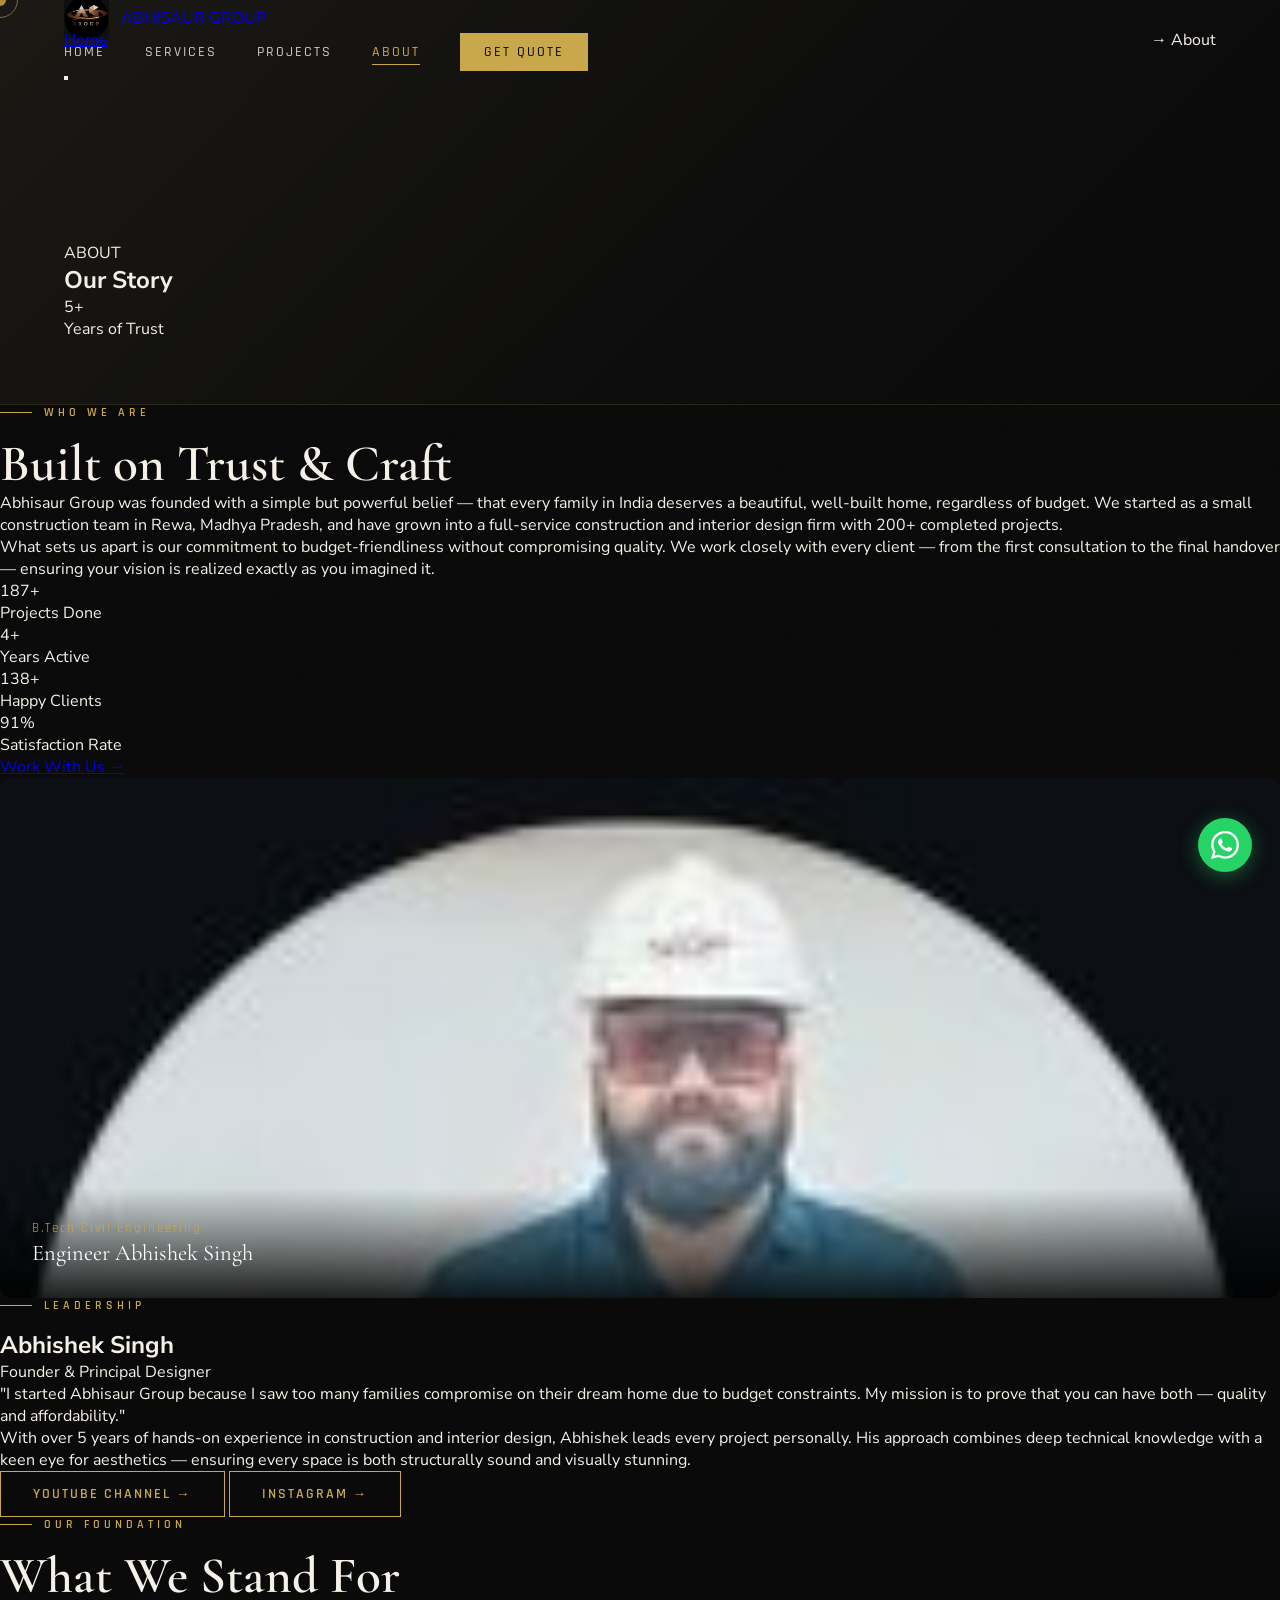
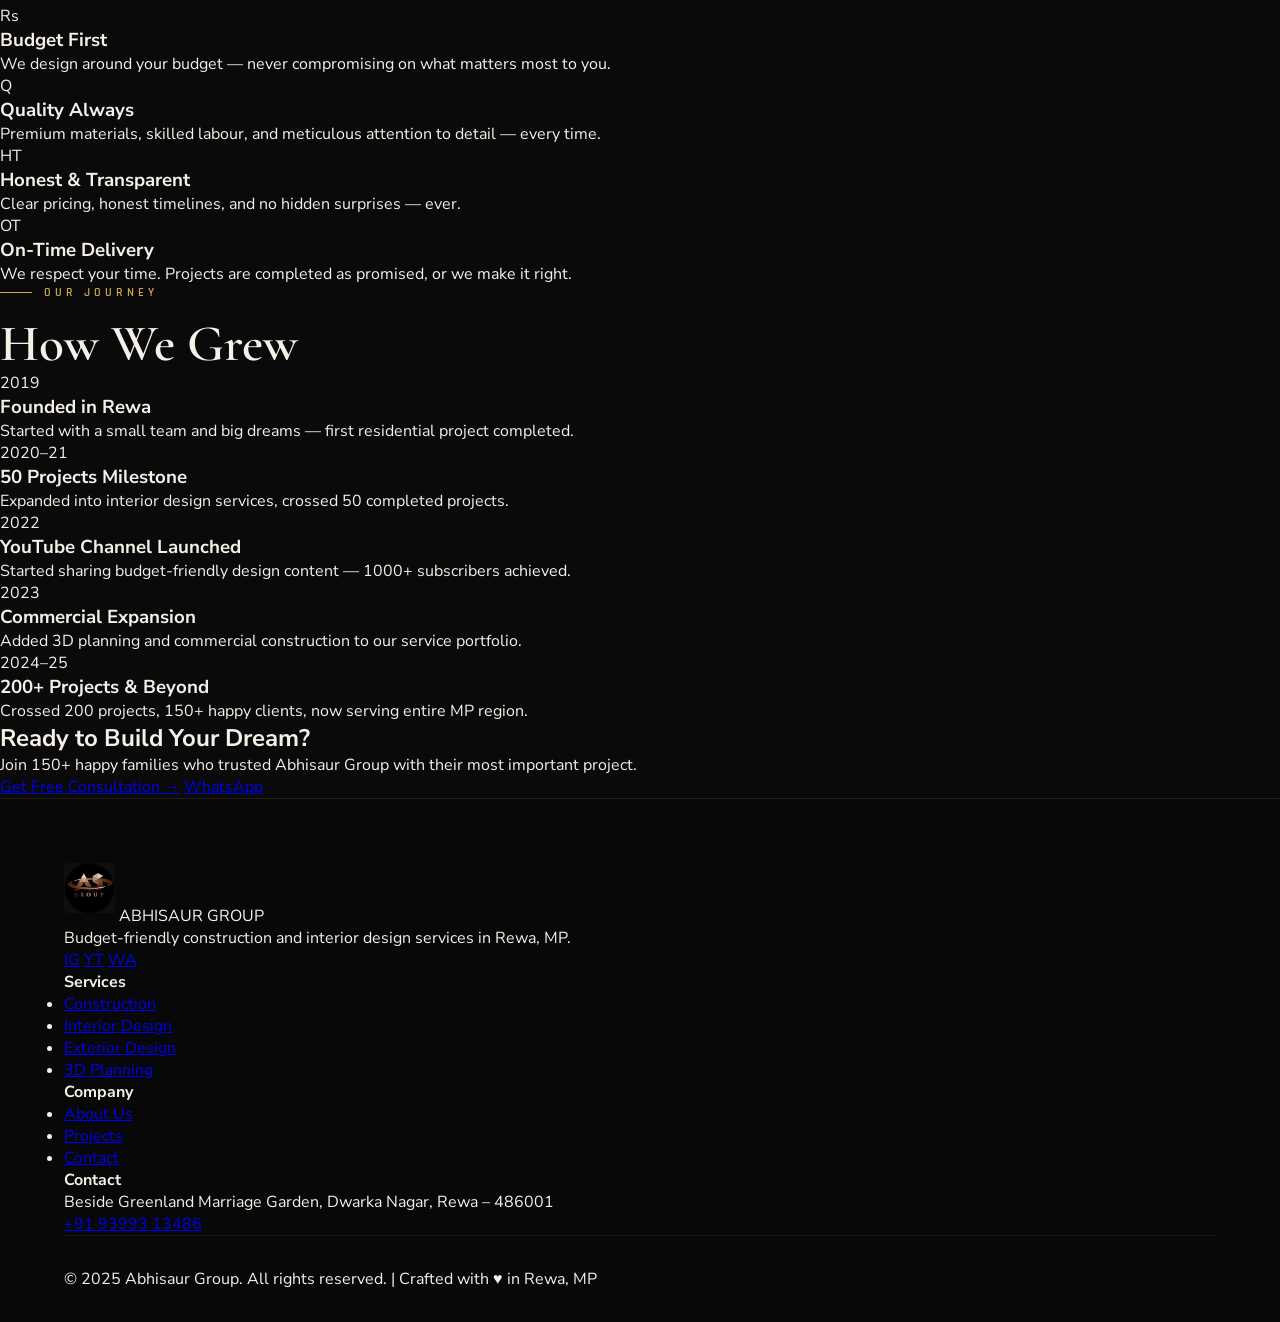
<file: templates/about.html>
<!DOCTYPE html>
<html lang="en">
<head>
    <meta charset="UTF-8">
    <meta name="viewport" content="width=device-width, initial-scale=1.0">
    <title>About Us — Abhisaur Group</title>
    <link rel="preconnect" href="https://fonts.googleapis.com">
    <link href="https://fonts.googleapis.com/css2?family=Cormorant+Garamond:ital,wght@0,300;0,400;0,600;0,700;1,300;1,400&family=Rajdhani:wght@300;400;500;600;700&family=Nunito+Sans:wght@300;400;600&display=swap" rel="stylesheet">
    <link rel="stylesheet" href="/static/css/main.css">
    <style>
        .logo-box { display: none; }
        .logo-img-wrap {
            display: flex !important;
            align-items: center;
        }
        .logo-img-wrap img {
            height: 44px; width: auto;
            border-radius: 4px;
        }
        .founder-visual {
            position: relative;
            overflow: hidden;
            border-radius: 12px;
        }
        .founder-visual img {
            width: 100%;
            height: 100%;
            object-fit: cover;
            object-position: center top;
            display: block;
        }
        .footer-logo img {
            height: 50px; width: auto; border-radius: 4px; margin-bottom: 0.5rem;
        }
    </style>
</head>
<body>
    <nav class="navbar" id="navbar">
        <div class="nav-container">
            <a href="/" class="nav-logo">
                <div class="logo-img-wrap">
                    <img src="[data-uri]" alt="Abhisaur Group Logo">
                </div>
                <span class="logo-text">ABHISAUR <span class="logo-accent">GROUP</span></span>
            </a>
            <ul class="nav-links">
                <li><a href="/" class="nav-link">Home</a></li>
                <li><a href="/services" class="nav-link">Services</a></li>
                <li><a href="/projects" class="nav-link">Projects</a></li>
                <li><a href="/about" class="nav-link active">About</a></li>
                <li><a href="/contact" class="nav-link nav-cta">Get Quote</a></li>
            </ul>
            <button class="menu-toggle" id="menuToggle"><span></span><span></span><span></span></button>
        </div>
    </nav>
    <div class="mobile-menu" id="mobileMenu">
        <a href="/">Home</a><a href="/services">Services</a>
        <a href="/projects">Projects</a><a href="/about">About</a>
        <a href="/contact">Get Quote</a>
    </div>

    <section class="page-hero">
        <div class="container">
            <p class="page-tag">ABOUT</p>
            <nav class="breadcrumb"><a href="/">Home</a> &rarr; About</nav>
            <h1 class="page-title">Our Story</h1>
            <div class="page-hero-badge">
                <span>5+</span>
                <p>Years of Trust</p>
            </div>
        </div>
    </section>

    <section class="about-story-section">
        <div class="container">
            <div class="about-story-grid">
                <div class="about-story-text reveal">
                    <p class="section-tag">Who We Are</p>
                    <h2 class="section-title">Built on Trust &amp; Craft</h2>
                    <p>Abhisaur Group was founded with a simple but powerful belief — that every family in India deserves a beautiful, well-built home, regardless of budget. We started as a small construction team in Rewa, Madhya Pradesh, and have grown into a full-service construction and interior design firm with 200+ completed projects.</p>
                    <p>What sets us apart is our commitment to budget-friendliness without compromising quality. We work closely with every client — from the first consultation to the final handover — ensuring your vision is realized exactly as you imagined it.</p>
                    <div class="about-stats">
                        <div><span class="counter" data-target="200">0</span><span>+</span><p>Projects Done</p></div>
                        <div><span class="counter" data-target="5">0</span><span>+</span><p>Years Active</p></div>
                        <div><span class="counter" data-target="150">0</span><span>+</span><p>Happy Clients</p></div>
                        <div><span class="counter" data-target="100">0</span><span>%</span><p>Satisfaction Rate</p></div>
                    </div>
                    <a href="/contact" class="btn btn-primary">Work With Us &rarr;</a>
                </div>
            </div>
        </div>
    </section>

    <!-- FOUNDER SECTION -->
    <section class="founder-section">
        <div class="container">
            <div class="founder-grid">
                <div class="founder-visual reveal" style="height: 520px;">
                    <img src="[data-uri]" alt="Abhishek Singh — Founder, Abhisaur Group">
                    <div style="position:absolute; bottom:0; left:0; right:0; padding:2rem;
                        background: linear-gradient(to top, rgba(0,0,0,0.85) 0%, transparent 100%);
                        border-radius: 0 0 12px 12px;">
                        <p style="color: var(--gold); font-family: Rajdhani, sans-serif; letter-spacing:2px; font-size:0.8rem;">B.Tech Civil Engineering</p>
                        <p style="color: white; font-family: Cormorant Garamond, serif; font-size: 1.4rem; margin-top: 0.2rem;">Engineer Abhishek Singh</p>
                    </div>
                </div>
                <div class="founder-content reveal">
                    <p class="section-tag">Leadership</p>
                    <h2>Abhishek Singh</h2>
                    <p class="founder-role">Founder &amp; Principal Designer</p>
                    <blockquote class="founder-quote">"I started Abhisaur Group because I saw too many families compromise on their dream home due to budget constraints. My mission is to prove that you can have both — quality and affordability."</blockquote>
                    <p>With over 5 years of hands-on experience in construction and interior design, Abhishek leads every project personally. His approach combines deep technical knowledge with a keen eye for aesthetics — ensuring every space is both structurally sound and visually stunning.</p>
                    <div class="founder-links">
                        <a href="https://www.youtube.com/@AbhisaurGroup" target="_blank" class="btn btn-outline">YouTube Channel &rarr;</a>
                        <a href="https://www.instagram.com/abhisaurgroup/" target="_blank" class="btn btn-outline">Instagram &rarr;</a>
                    </div>
                </div>
            </div>
        </div>
    </section>

    <!-- VALUES -->
    <section class="values-section">
        <div class="container">
            <div class="section-header reveal">
                <p class="section-tag">Our Foundation</p>
                <h2 class="section-title">What We Stand For</h2>
            </div>
            <div class="values-grid">
                <div class="value-card reveal">
                    <div class="value-icon">Rs</div>
                    <h3>Budget First</h3>
                    <p>We design around your budget — never compromising on what matters most to you.</p>
                </div>
                <div class="value-card reveal">
                    <div class="value-icon">Q</div>
                    <h3>Quality Always</h3>
                    <p>Premium materials, skilled labour, and meticulous attention to detail — every time.</p>
                </div>
                <div class="value-card reveal">
                    <div class="value-icon">HT</div>
                    <h3>Honest &amp; Transparent</h3>
                    <p>Clear pricing, honest timelines, and no hidden surprises — ever.</p>
                </div>
                <div class="value-card reveal">
                    <div class="value-icon">OT</div>
                    <h3>On-Time Delivery</h3>
                    <p>We respect your time. Projects are completed as promised, or we make it right.</p>
                </div>
            </div>
        </div>
    </section>

    <!-- TIMELINE -->
    <section class="timeline-section">
        <div class="container">
            <div class="section-header reveal">
                <p class="section-tag">Our Journey</p>
                <h2 class="section-title">How We Grew</h2>
            </div>
            <div class="timeline">
                <div class="timeline-item reveal"><div class="timeline-year">2019</div><div class="timeline-content"><h3>Founded in Rewa</h3><p>Started with a small team and big dreams — first residential project completed.</p></div></div>
                <div class="timeline-item reveal"><div class="timeline-year">2020–21</div><div class="timeline-content"><h3>50 Projects Milestone</h3><p>Expanded into interior design services, crossed 50 completed projects.</p></div></div>
                <div class="timeline-item reveal"><div class="timeline-year">2022</div><div class="timeline-content"><h3>YouTube Channel Launched</h3><p>Started sharing budget-friendly design content — 1000+ subscribers achieved.</p></div></div>
                <div class="timeline-item reveal"><div class="timeline-year">2023</div><div class="timeline-content"><h3>Commercial Expansion</h3><p>Added 3D planning and commercial construction to our service portfolio.</p></div></div>
                <div class="timeline-item reveal"><div class="timeline-year">2024–25</div><div class="timeline-content"><h3>200+ Projects &amp; Beyond</h3><p>Crossed 200 projects, 150+ happy clients, now serving entire MP region.</p></div></div>
            </div>
        </div>
    </section>

    <!-- CTA -->
    <section class="cta-section">
        <div class="container">
            <div class="cta-content reveal">
                <h2>Ready to Build Your Dream?</h2>
                <p>Join 150+ happy families who trusted Abhisaur Group with their most important project.</p>
                <div class="cta-buttons">
                    <a href="/contact" class="btn btn-primary">Get Free Consultation &rarr;</a>
                    <a href="https://wa.me/919399313486" class="btn btn-whatsapp" target="_blank">WhatsApp</a>
                </div>
            </div>
        </div>
    </section>

    <footer class="footer">
        <div class="footer-container">
            <div class="footer-brand">
                <div class="footer-logo">
                    <img src="[data-uri]" alt="Abhisaur Group">
                    <span>ABHISAUR GROUP</span>
                </div>
                <p>Budget-friendly construction and interior design services in Rewa, MP.</p>
                <div class="footer-socials">
                    <a href="https://www.instagram.com/abhisaurgroup/" target="_blank">IG</a>
                    <a href="https://www.youtube.com/@AbhisaurGroup" target="_blank">YT</a>
                    <a href="https://wa.me/919399313486" target="_blank">WA</a>
                </div>
            </div>
            <div class="footer-col"><h4>Services</h4><ul>
                <li><a href="/services#construction">Construction</a></li>
                <li><a href="/services#interior">Interior Design</a></li>
                <li><a href="/services#exterior">Exterior Design</a></li>
                <li><a href="/services#planning">3D Planning</a></li>
            </ul></div>
            <div class="footer-col"><h4>Company</h4><ul>
                <li><a href="/about">About Us</a></li>
                <li><a href="/projects">Projects</a></li>
                <li><a href="/contact">Contact</a></li>
            </ul></div>
            <div class="footer-col"><h4>Contact</h4>
                <p>Beside Greenland Marriage Garden, Dwarka Nagar, Rewa &ndash; 486001</p>
                <a href="tel:+919399313486">+91 93993 13486</a>
            </div>
        </div>
        <div class="footer-bottom"><p>&copy; 2025 Abhisaur Group. All rights reserved. | Crafted with &hearts; in Rewa, MP</p></div>
    </footer>

    <a href="https://wa.me/919399313486" class="whatsapp-float" target="_blank">
        <svg viewBox="0 0 24 24" fill="currentColor" width="28" height="28"><path d="M17.472 14.382c-.297-.149-1.758-.867-2.03-.967-.273-.099-.471-.148-.67.15-.197.297-.767.966-.94 1.164-.173.199-.347.223-.644.075-.297-.15-1.255-.463-2.39-1.475-.883-.788-1.48-1.761-1.653-2.059-.173-.297-.018-.458.13-.606.134-.133.298-.347.446-.52.149-.174.198-.298.298-.497.099-.198.05-.371-.025-.52-.075-.149-.669-1.612-.916-2.207-.242-.579-.487-.5-.669-.51-.173-.008-.371-.01-.57-.01-.198 0-.52.074-.792.372-.272.297-1.04 1.016-1.04 2.479 0 1.462 1.065 2.875 1.213 3.074.149.198 2.096 3.2 5.077 4.487.709.306 1.262.489 1.694.625.712.227 1.36.195 1.871.118.571-.085 1.758-.719 2.006-1.413.248-.694.248-1.289.173-1.413-.074-.124-.272-.198-.57-.347m-5.421 7.403h-.004a9.87 9.87 0 01-5.031-1.378l-.361-.214-3.741.982.998-3.648-.235-.374a9.86 9.86 0 01-1.51-5.26c.001-5.45 4.436-9.884 9.888-9.884 2.64 0 5.122 1.03 6.988 2.898a9.825 9.825 0 012.893 6.994c-.003 5.45-4.437 9.884-9.885 9.884m8.413-18.297A11.815 11.815 0 0012.05 0C5.495 0 .16 5.335.157 11.892c0 2.096.547 4.142 1.588 5.945L.057 24l6.305-1.654a11.882 11.882 0 005.683 1.448h.005c6.554 0 11.89-5.335 11.893-11.893a11.821 11.821 0 00-3.48-8.413z"/></svg>
    </a>
    <div class="cursor" id="cursor"></div>
    <div class="cursor-follower" id="cursorFollower"></div>
    <script src="/static/js/main.js"></script>
</body>
</html>
</file>
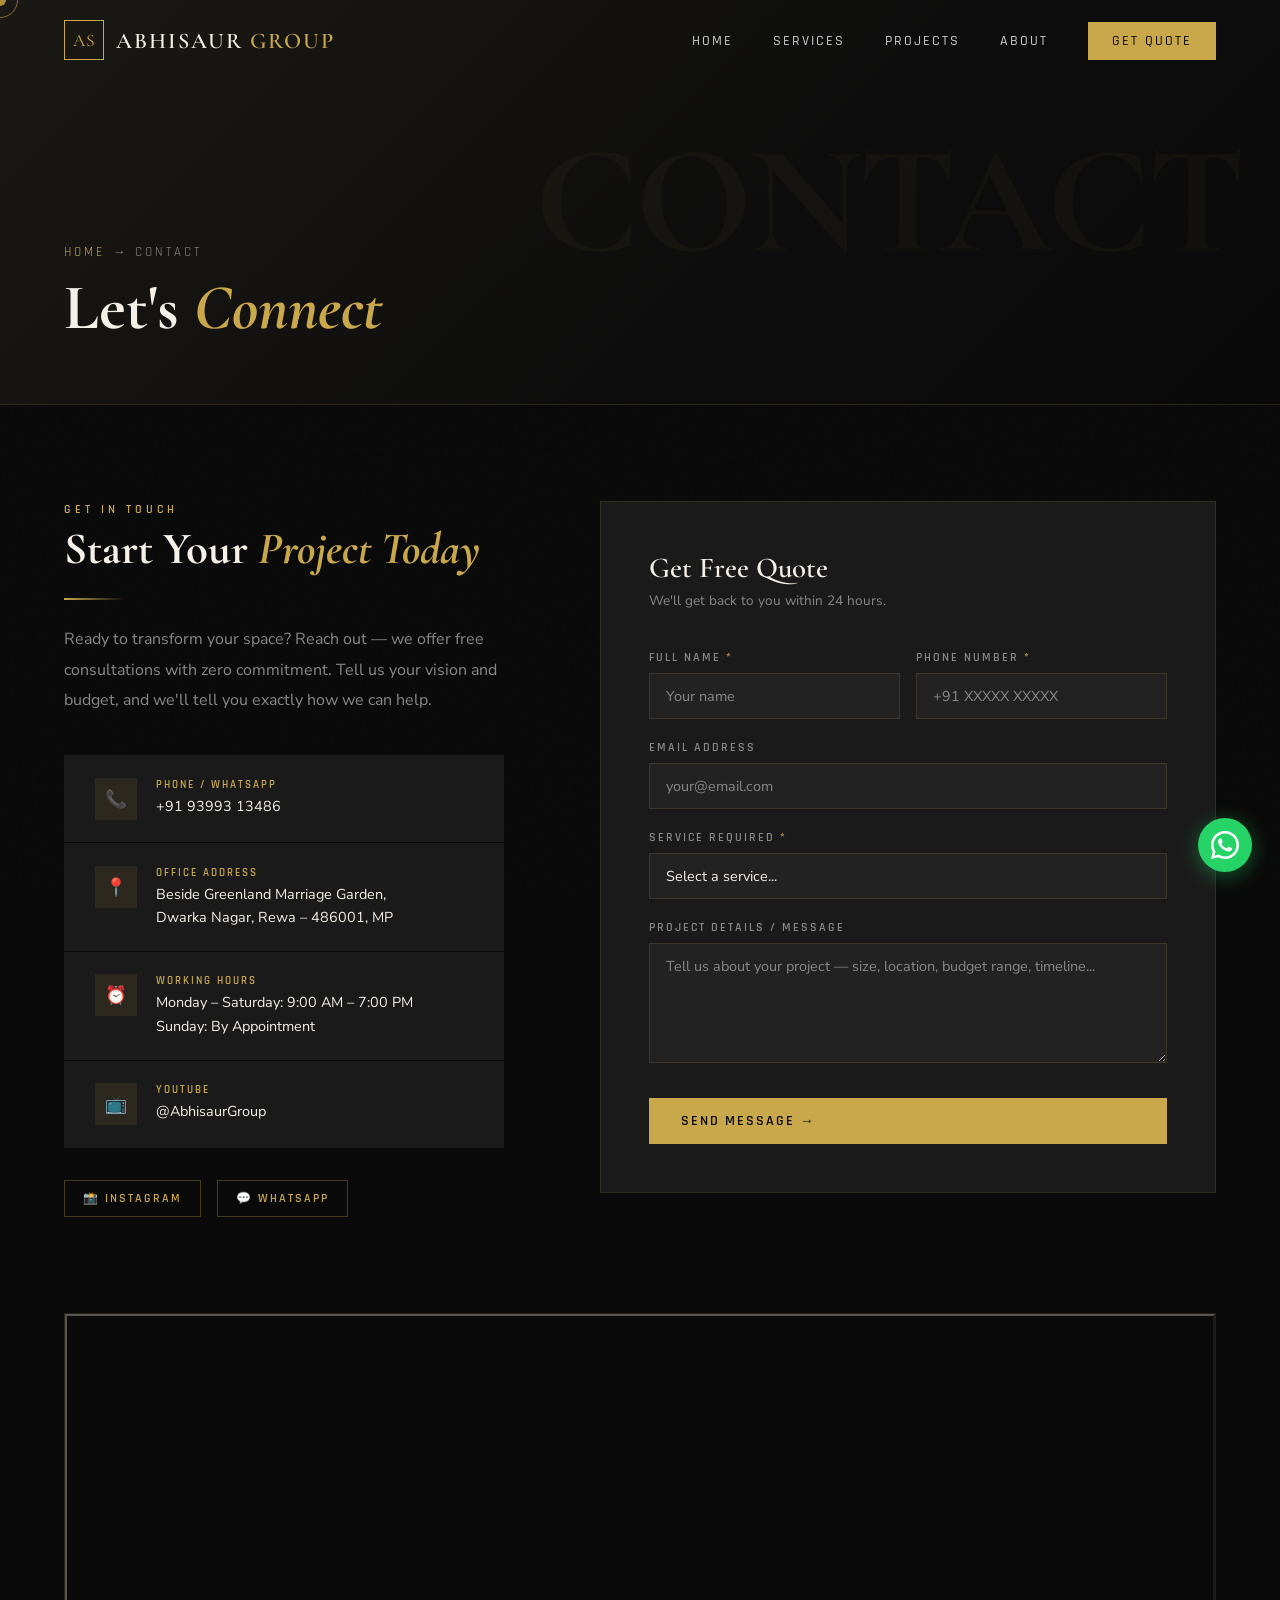
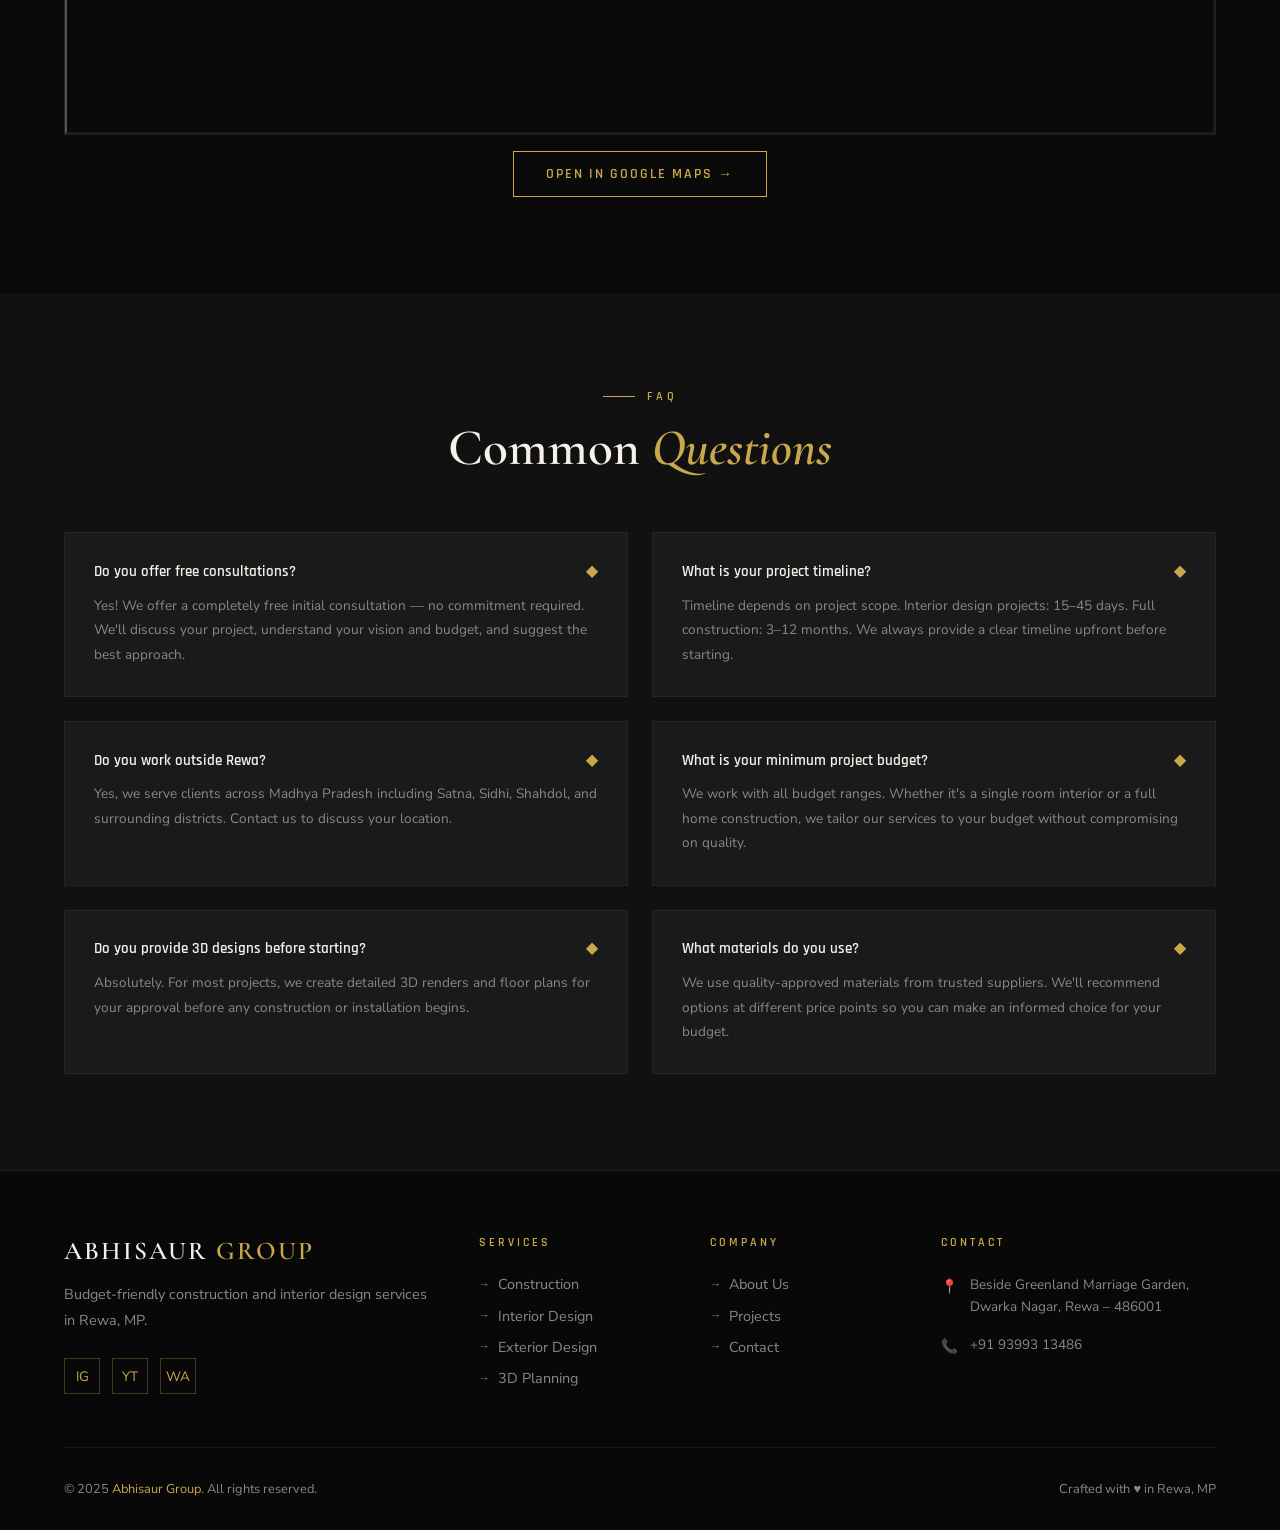
<file: templates/contact.html>
<!DOCTYPE html>
<html lang="en">
<head>
<meta charset="UTF-8">
<meta name="viewport" content="width=device-width, initial-scale=1.0">
<title>Contact — Abhisaur Group</title>
<link rel="stylesheet" href="/static/css/main.css">
<style>
.contact-section {
  padding: 6rem 5%;
  display: grid; grid-template-columns: 1fr 1.4fr;
  gap: 6rem; align-items: start;
}
.contact-info-tag { color: var(--gold); font-size: 0.78rem; letter-spacing: 4px; font-family: 'Rajdhani',sans-serif; font-weight: 600; text-transform: uppercase; margin-bottom: 0.5rem; }
.contact-info-title {
  font-family: 'Cormorant Garamond', serif;
  font-size: clamp(2rem, 3.5vw, 3rem);
  font-weight: 700; color: var(--white);
  line-height: 1.1; margin-bottom: 1rem;
}
.contact-info-title span { color: var(--gold); font-style: italic; }
.contact-info-text { color: var(--gray); line-height: 1.9; margin-bottom: 2.5rem; }
.contact-detail-cards { display: flex; flex-direction: column; gap: 1px; }
.contact-detail-card {
  background: var(--dark2);
  padding: 1.4rem 1.8rem;
  display: flex; gap: 1.2rem; align-items: flex-start;
  border-left: 2px solid transparent;
  transition: border-color 0.3s;
}
.contact-detail-card:hover { border-left-color: var(--gold); }
.contact-detail-icon {
  width: 42px; height: 42px; flex-shrink: 0;
  background: rgba(201,168,76,0.1);
  display: flex; align-items: center; justify-content: center;
  font-size: 1.1rem;
}
.contact-detail-label {
  font-family: 'Rajdhani', sans-serif;
  font-size: 0.7rem; font-weight: 600;
  letter-spacing: 2px; text-transform: uppercase;
  color: var(--gold); margin-bottom: 3px;
}
.contact-detail-val {
  color: var(--white); font-size: 0.9rem; line-height: 1.6;
}
.contact-detail-val a { color: var(--white); text-decoration: none; }
.contact-detail-val a:hover { color: var(--gold); }
.social-row {
  display: flex; gap: 1rem; margin-top: 2rem;
}
.social-btn {
  display: flex; align-items: center; gap: 8px;
  font-family: 'Rajdhani', sans-serif;
  font-size: 0.75rem; font-weight: 600;
  letter-spacing: 2px; text-transform: uppercase;
  color: var(--gold); text-decoration: none;
  padding: 10px 18px;
  border: 1px solid rgba(201,168,76,0.3);
  transition: all 0.3s;
}
.social-btn:hover { background: var(--gold); color: var(--black); }

/* FORM */
.contact-form-wrap {
  background: var(--dark2);
  border: 1px solid rgba(201,168,76,0.12);
  padding: 3rem;
}
.form-title {
  font-family: 'Cormorant Garamond', serif;
  font-size: 1.8rem; font-weight: 600; color: var(--white);
  margin-bottom: 0.4rem;
}
.form-subtitle { color: var(--gray); font-size: 0.85rem; margin-bottom: 2.5rem; }
.form-row { display: grid; grid-template-columns: 1fr 1fr; gap: 1rem; }
.form-group { margin-bottom: 1.3rem; }
.form-label {
  font-family: 'Rajdhani', sans-serif;
  font-size: 0.72rem; font-weight: 600;
  letter-spacing: 2px; text-transform: uppercase;
  color: var(--gray); display: block; margin-bottom: 0.5rem;
}
.form-label span { color: var(--gold); }
.form-input, .form-select, .form-textarea {
  width: 100%; background: var(--dark3);
  border: 1px solid rgba(201,168,76,0.15);
  color: var(--white); font-family: 'Nunito Sans', sans-serif;
  font-size: 0.9rem; padding: 12px 16px;
  outline: none; transition: border-color 0.3s;
  appearance: none;
}
.form-input:focus, .form-select:focus, .form-textarea:focus {
  border-color: var(--gold);
}
.form-input::placeholder, .form-textarea::placeholder { color: var(--gray); }
.form-select { cursor: pointer; }
.form-select option { background: var(--dark3); }
.form-textarea { resize: vertical; min-height: 120px; }
.form-submit {
  width: 100%; margin-top: 0.5rem;
}
.form-success {
  display: none; background: rgba(201,168,76,0.1);
  border: 1px solid rgba(201,168,76,0.3);
  padding: 1.2rem; margin-top: 1rem;
  text-align: center; color: var(--gold);
  font-family: 'Rajdhani', sans-serif;
  font-size: 0.9rem; letter-spacing: 1px;
}
.form-error {
  display: none; background: rgba(200,50,50,0.1);
  border: 1px solid rgba(200,50,50,0.3);
  padding: 1rem; margin-top: 1rem;
  text-align: center; color: #ff6b6b;
  font-size: 0.85rem;
}

/* MAP */
.map-section { padding: 0 5% 6rem; }
.map-container {
  border: 1px solid rgba(201,168,76,0.15);
  overflow: hidden;
}
.map-container iframe {
  width: 100%; height: 420px; display: block;
  filter: grayscale(80%) invert(92%) sepia(10%) brightness(0.8);
}

/* FAQ */
.faq-section {
  padding: 6rem 5%;
  background: var(--dark);
}
.faq-grid {
  display: grid; grid-template-columns: 1fr 1fr;
  gap: 1.5rem; margin-top: 3.5rem;
}
.faq-item {
  background: var(--dark2);
  border: 1px solid rgba(201,168,76,0.08);
  padding: 1.8rem;
  cursor: pointer; transition: border-color 0.3s;
}
.faq-item:hover { border-color: rgba(201,168,76,0.3); }
.faq-q {
  font-family: 'Rajdhani', sans-serif;
  font-size: 0.95rem; font-weight: 600;
  color: var(--white); margin-bottom: 0.8rem;
  display: flex; justify-content: space-between; align-items: center;
  gap: 1rem;
}
.faq-icon { color: var(--gold); flex-shrink: 0; }
.faq-a { color: var(--gray); font-size: 0.85rem; line-height: 1.8; }

@media (max-width: 768px) {
  .contact-section { grid-template-columns: 1fr; gap: 3rem; }
  .form-row { grid-template-columns: 1fr; }
  .faq-grid { grid-template-columns: 1fr; }
  .contact-form-wrap { padding: 2rem 1.5rem; }
}
</style>
</head>
<body>
<div class="cursor"></div>
<div class="cursor-follower"></div>

<nav>
  <a href="/" class="nav-logo">
    <div class="nav-logo-emblem">AS</div>
    <span class="nav-logo-text">ABHISAUR <span>GROUP</span></span>
  </a>
  <ul class="nav-links">
    <li><a href="/">Home</a></li>
    <li><a href="/services">Services</a></li>
    <li><a href="/projects">Projects</a></li>
    <li><a href="/about">About</a></li>
    <li><a href="/contact" class="nav-cta active">Get Quote</a></li>
  </ul>
  <div class="hamburger"><span></span><span></span><span></span></div>
</nav>
<div class="mobile-menu">
  <span class="mobile-close">✕</span>
  <a href="/">Home</a><a href="/services">Services</a>
  <a href="/projects">Projects</a><a href="/about">About</a>
  <a href="/contact">Get Quote</a>
</div>

<div class="page-hero">
  <div class="page-hero-bg-text">CONTACT</div>
  <div class="page-hero-content">
    <div class="page-breadcrumb"><a href="/">Home</a> → Contact</div>
    <h1 class="page-hero-title">Let's <span>Connect</span></h1>
  </div>
</div>

<section class="contact-section">
  <div class="reveal-left">
    <div class="contact-info-tag">Get in Touch</div>
    <h2 class="contact-info-title">Start Your <span>Project Today</span></h2>
    <div class="gold-line"></div>
    <p class="contact-info-text">Ready to transform your space? Reach out — we offer free consultations with zero commitment. Tell us your vision and budget, and we'll tell you exactly how we can help.</p>
    <div class="contact-detail-cards">
      <div class="contact-detail-card">
        <div class="contact-detail-icon">📞</div>
        <div>
          <div class="contact-detail-label">Phone / WhatsApp</div>
          <div class="contact-detail-val">
            <a href="tel:+919399313486">+91 93993 13486</a>
          </div>
        </div>
      </div>
      <div class="contact-detail-card">
        <div class="contact-detail-icon">📍</div>
        <div>
          <div class="contact-detail-label">Office Address</div>
          <div class="contact-detail-val">Beside Greenland Marriage Garden,<br>Dwarka Nagar, Rewa – 486001, MP</div>
        </div>
      </div>
      <div class="contact-detail-card">
        <div class="contact-detail-icon">⏰</div>
        <div>
          <div class="contact-detail-label">Working Hours</div>
          <div class="contact-detail-val">Monday – Saturday: 9:00 AM – 7:00 PM<br>Sunday: By Appointment</div>
        </div>
      </div>
      <div class="contact-detail-card">
        <div class="contact-detail-icon">📺</div>
        <div>
          <div class="contact-detail-label">YouTube</div>
          <div class="contact-detail-val">
            <a href="https://www.youtube.com/@AbhisaurGroup" target="_blank">@AbhisaurGroup</a>
          </div>
        </div>
      </div>
    </div>
    <div class="social-row">
      <a href="https://www.instagram.com/abhisaurgroup/" target="_blank" class="social-btn">📸 Instagram</a>
      <a href="https://wa.me/919399313486" target="_blank" class="social-btn">💬 WhatsApp</a>
    </div>
  </div>

  <!-- FORM -->
  <div class="reveal-right">
    <div class="contact-form-wrap">
      <div class="form-title">Get Free Quote</div>
      <div class="form-subtitle">We'll get back to you within 24 hours.</div>
      <form id="contactForm">
        <div class="form-row">
          <div class="form-group">
            <label class="form-label">Full Name <span>*</span></label>
            <input type="text" name="name" class="form-input" placeholder="Your name" required>
          </div>
          <div class="form-group">
            <label class="form-label">Phone Number <span>*</span></label>
            <input type="tel" name="phone" class="form-input" placeholder="+91 XXXXX XXXXX" required>
          </div>
        </div>
        <div class="form-group">
          <label class="form-label">Email Address</label>
          <input type="email" name="email" class="form-input" placeholder="your@email.com">
        </div>
        <div class="form-group">
          <label class="form-label">Service Required <span>*</span></label>
          <select name="service" class="form-select" required>
            <option value="" disabled selected>Select a service...</option>
            <option value="construction">Construction</option>
            <option value="interior">Interior Design</option>
            <option value="exterior">Exterior Design</option>
            <option value="planning">3D Planning</option>
            <option value="renovation">Renovation & Remodeling</option>
            <option value="consultation">General Consultation</option>
          </select>
        </div>
        <div class="form-group">
          <label class="form-label">Project Details / Message</label>
          <textarea name="message" class="form-textarea" placeholder="Tell us about your project — size, location, budget range, timeline..."></textarea>
        </div>
        <button type="submit" class="btn-gold form-submit" id="submitBtn">
          Send Message →
        </button>
        <div class="form-success" id="formSuccess">
          ✓ Message sent! We'll contact you within 24 hours.
        </div>
        <div class="form-error" id="formError">
          Something went wrong. Please try WhatsApp instead.
        </div>
      </form>
    </div>
  </div>
</section>

<!-- MAP -->
<div class="map-section">
  <div class="map-container reveal">
    <iframe
      src="https://www.google.com/maps/embed?pb=!1m18!1m12!1m3!1d3635.2!2d81.3000!3d24.5300!2m3!1f0!2f0!3f0!3m2!1i1024!2i768!4f13.1!3m3!1m2!1s0x0%3A0x0!2zMjTCsDMxJzQ4LjAiTiA4McKwMTgnMDAuMCJF!5e0!3m2!1sen!2sin!4v1234567890"
      allowfullscreen="" loading="lazy">
    </iframe>
  </div>
  <div style="margin-top:1rem;text-align:center;">
    <a href="https://www.google.com/maps/search/Dwarka+Nagar+Rewa+Madhya+Pradesh" target="_blank" class="btn-outline reveal">
      Open in Google Maps →
    </a>
  </div>
</div>

<!-- FAQ -->
<section class="faq-section">
  <div style="text-align:center;" class="reveal">
    <div class="section-tag" style="justify-content:center;">FAQ</div>
    <h2 class="section-title">Common <span>Questions</span></h2>
  </div>
  <div class="faq-grid">
    <div class="faq-item reveal">
      <div class="faq-q">Do you offer free consultations? <span class="faq-icon">◆</span></div>
      <div class="faq-a">Yes! We offer a completely free initial consultation — no commitment required. We'll discuss your project, understand your vision and budget, and suggest the best approach.</div>
    </div>
    <div class="faq-item reveal" style="transition-delay:0.1s">
      <div class="faq-q">What is your project timeline? <span class="faq-icon">◆</span></div>
      <div class="faq-a">Timeline depends on project scope. Interior design projects: 15–45 days. Full construction: 3–12 months. We always provide a clear timeline upfront before starting.</div>
    </div>
    <div class="faq-item reveal">
      <div class="faq-q">Do you work outside Rewa? <span class="faq-icon">◆</span></div>
      <div class="faq-a">Yes, we serve clients across Madhya Pradesh including Satna, Sidhi, Shahdol, and surrounding districts. Contact us to discuss your location.</div>
    </div>
    <div class="faq-item reveal" style="transition-delay:0.1s">
      <div class="faq-q">What is your minimum project budget? <span class="faq-icon">◆</span></div>
      <div class="faq-a">We work with all budget ranges. Whether it's a single room interior or a full home construction, we tailor our services to your budget without compromising on quality.</div>
    </div>
    <div class="faq-item reveal">
      <div class="faq-q">Do you provide 3D designs before starting? <span class="faq-icon">◆</span></div>
      <div class="faq-a">Absolutely. For most projects, we create detailed 3D renders and floor plans for your approval before any construction or installation begins.</div>
    </div>
    <div class="faq-item reveal" style="transition-delay:0.1s">
      <div class="faq-q">What materials do you use? <span class="faq-icon">◆</span></div>
      <div class="faq-a">We use quality-approved materials from trusted suppliers. We'll recommend options at different price points so you can make an informed choice for your budget.</div>
    </div>
  </div>
</section>

<footer>
  <div class="footer-grid">
    <div>
      <div class="footer-brand-name">ABHISAUR <span>GROUP</span></div>
      <p class="footer-desc">Budget-friendly construction and interior design services in Rewa, MP.</p>
      <div class="footer-social">
        <a href="https://www.instagram.com/abhisaurgroup/" target="_blank">IG</a>
        <a href="https://www.youtube.com/@AbhisaurGroup" target="_blank">YT</a>
        <a href="https://wa.me/919399313486" target="_blank">WA</a>
      </div>
    </div>
    <div>
      <div class="footer-heading">Services</div>
      <ul class="footer-links">
        <li><a href="/services#construction">Construction</a></li>
        <li><a href="/services#interior">Interior Design</a></li>
        <li><a href="/services#exterior">Exterior Design</a></li>
        <li><a href="/services#planning">3D Planning</a></li>
      </ul>
    </div>
    <div>
      <div class="footer-heading">Company</div>
      <ul class="footer-links">
        <li><a href="/about">About Us</a></li>
        <li><a href="/projects">Projects</a></li>
        <li><a href="/contact">Contact</a></li>
      </ul>
    </div>
    <div>
      <div class="footer-heading">Contact</div>
      <div class="footer-contact-item">
        <span class="footer-contact-icon">📍</span>
        <span>Beside Greenland Marriage Garden, Dwarka Nagar, Rewa – 486001</span>
      </div>
      <div class="footer-contact-item">
        <span class="footer-contact-icon">📞</span>
        <span><a href="tel:+919399313486" style="color:var(--gray);text-decoration:none;">+91 93993 13486</a></span>
      </div>
    </div>
  </div>
  <div class="footer-bottom">
    <div class="footer-copy">© 2025 <span>Abhisaur Group</span>. All rights reserved.</div>
    <div class="footer-copy">Crafted with ♥ in Rewa, MP</div>
  </div>
</footer>

<a href="https://wa.me/919399313486" class="whatsapp-float" target="_blank">
  <svg viewBox="0 0 24 24"><path d="M17.472 14.382c-.297-.149-1.758-.867-2.03-.967-.273-.099-.471-.148-.67.15-.197.297-.767.966-.94 1.164-.173.199-.347.223-.644.075-.297-.15-1.255-.463-2.39-1.475-.883-.788-1.48-1.761-1.653-2.059-.173-.297-.018-.458.13-.606.134-.133.298-.347.446-.52.149-.174.198-.298.298-.497.099-.198.05-.371-.025-.52-.075-.149-.669-1.612-.916-2.207-.242-.579-.487-.5-.669-.51-.173-.008-.371-.01-.57-.01-.198 0-.52.074-.792.372-.272.297-1.04 1.016-1.04 2.479 0 1.462 1.065 2.875 1.213 3.074.149.198 2.096 3.2 5.077 4.487.709.306 1.262.489 1.694.625.712.227 1.36.195 1.871.118.571-.085 1.758-.719 2.006-1.413.248-.694.248-1.289.173-1.413-.074-.124-.272-.198-.57-.347z"/><path d="M12 0C5.373 0 0 5.373 0 12c0 2.139.563 4.148 1.546 5.887L.057 23.943l6.212-1.458A11.95 11.95 0 0012 24c6.627 0 12-5.373 12-12S18.627 0 12 0zm0 21.818a9.793 9.793 0 01-5.034-1.388l-.361-.214-3.741.979 1.001-3.651-.235-.374A9.793 9.793 0 012.182 12c0-5.413 4.405-9.818 9.818-9.818 5.413 0 9.818 4.405 9.818 9.818 0 5.413-4.405 9.818-9.818 9.818z"/></svg>
</a>

<script src="/static/js/main.js"></script>
<script>
document.getElementById('contactForm').addEventListener('submit', async function(e) {
  e.preventDefault();
  const btn = document.getElementById('submitBtn');
  const success = document.getElementById('formSuccess');
  const error = document.getElementById('formError');
  btn.textContent = 'Sending...';
  btn.disabled = true;
  success.style.display = 'none';
  error.style.display = 'none';
  try {
    const formData = new FormData(this);
    const res = await fetch('/api/contact', { method: 'POST', body: formData });
    const data = await res.json();
    if (data.status === 'success') {
      success.style.display = 'block';
      this.reset();
    } else { error.style.display = 'block'; }
  } catch(err) {
    error.style.display = 'block';
  }
  btn.textContent = 'Send Message →';
  btn.disabled = false;
});
</script>
</body>
</html>
</file>
<file: static/css/main.css>
@import url('https://fonts.googleapis.com/css2?family=Cormorant+Garamond:ital,wght@0,300;0,400;0,600;0,700;1,300;1,400&family=Rajdhani:wght@300;400;500;600;700&family=Nunito+Sans:wght@300;400;600&display=swap');

:root {
  --gold: #C9A84C;
  --gold-light: #E8C97A;
  --gold-dark: #8B6914;
  --black: #0A0A0A;
  --dark: #111111;
  --dark2: #1A1A1A;
  --dark3: #222222;
  --gray: #888888;
  --gray-light: #CCCCCC;
  --white: #F5F0E8;
  --accent: #D4A853;
}

*, *::before, *::after { margin: 0; padding: 0; box-sizing: border-box; }

html { scroll-behavior: smooth; }

body {
  font-family: 'Nunito Sans', sans-serif;
  background: var(--black);
  color: var(--white);
  overflow-x: hidden;
  cursor: none;
}

/* Custom cursor */
.cursor {
  width: 12px; height: 12px;
  background: var(--gold);
  border-radius: 50%;
  position: fixed; top: 0; left: 0;
  pointer-events: none; z-index: 99999;
  transform: translate(-50%, -50%);
  transition: transform 0.1s ease, width 0.3s, height 0.3s, background 0.3s;
  mix-blend-mode: difference;
}
.cursor-follower {
  width: 36px; height: 36px;
  border: 1px solid var(--gold);
  border-radius: 50%;
  position: fixed; top: 0; left: 0;
  pointer-events: none; z-index: 99998;
  transform: translate(-50%, -50%);
  transition: transform 0.15s ease, width 0.3s, height 0.3s;
  opacity: 0.6;
}
body:hover .cursor { opacity: 1; }

/* Scrollbar */
::-webkit-scrollbar { width: 4px; }
::-webkit-scrollbar-track { background: var(--dark); }
::-webkit-scrollbar-thumb { background: var(--gold-dark); }

/* ─── NAVBAR ─── */
nav {
  position: fixed; top: 0; left: 0; right: 0; z-index: 1000;
  padding: 0 5%;
  display: flex; align-items: center; justify-content: space-between;
  height: 80px;
  transition: all 0.4s ease;
}
nav.scrolled {
  background: rgba(10,10,10,0.95);
  backdrop-filter: blur(20px);
  border-bottom: 1px solid rgba(201,168,76,0.2);
  height: 64px;
}
.nav-logo {
  display: flex; align-items: center; gap: 12px;
  text-decoration: none;
}
.nav-logo-text {
  font-family: 'Cormorant Garamond', serif;
  font-size: 1.4rem; font-weight: 600;
  color: var(--white); letter-spacing: 2px;
}
.nav-logo-text span { color: var(--gold); }
.nav-logo-emblem {
  width: 40px; height: 40px;
  border: 1px solid var(--gold);
  display: flex; align-items: center; justify-content: center;
  font-family: 'Cormorant Garamond', serif;
  font-size: 1.1rem; color: var(--gold);
  letter-spacing: 1px;
}
.nav-links {
  display: flex; align-items: center; gap: 2.5rem;
  list-style: none;
}
.nav-links a {
  font-family: 'Rajdhani', sans-serif;
  font-size: 0.85rem; font-weight: 500;
  color: var(--gray-light); text-decoration: none;
  letter-spacing: 2px; text-transform: uppercase;
  position: relative; padding-bottom: 4px;
  transition: color 0.3s;
}
.nav-links a::after {
  content: ''; position: absolute; bottom: 0; left: 0;
  width: 0; height: 1px; background: var(--gold);
  transition: width 0.3s ease;
}
.nav-links a:hover, .nav-links a.active { color: var(--gold); }
.nav-links a:hover::after, .nav-links a.active::after { width: 100%; }
.nav-cta {
  font-family: 'Rajdhani', sans-serif;
  font-size: 0.8rem; font-weight: 600;
  letter-spacing: 2px; text-transform: uppercase;
  color: var(--black) !important;
  background: var(--gold);
  padding: 10px 24px !important;
  transition: background 0.3s, transform 0.2s !important;
}
.nav-cta::after { display: none !important; }
.nav-cta:hover { background: var(--gold-light) !important; transform: translateY(-1px); }

.hamburger {
  display: none; flex-direction: column; gap: 5px;
  cursor: pointer; padding: 5px;
}
.hamburger span {
  width: 24px; height: 1.5px; background: var(--gold);
  transition: all 0.3s;
}
.mobile-menu {
  display: none; position: fixed;
  top: 0; left: 0; right: 0; bottom: 0;
  background: var(--black);
  z-index: 999; flex-direction: column;
  align-items: center; justify-content: center; gap: 2rem;
}
.mobile-menu.open { display: flex; }
.mobile-menu a {
  font-family: 'Cormorant Garamond', serif;
  font-size: 2.5rem; color: var(--white);
  text-decoration: none; transition: color 0.3s;
}
.mobile-menu a:hover { color: var(--gold); }
.mobile-close {
  position: absolute; top: 24px; right: 5%;
  font-size: 2rem; color: var(--gold); cursor: pointer;
}

/* ─── SECTION BASICS ─── */
section { position: relative; }

.section-tag {
  font-family: 'Rajdhani', sans-serif;
  font-size: 0.75rem; font-weight: 600;
  letter-spacing: 4px; text-transform: uppercase;
  color: var(--gold); margin-bottom: 1rem;
  display: flex; align-items: center; gap: 12px;
}
.section-tag::before {
  content: ''; width: 32px; height: 1px; background: var(--gold);
}

.section-title {
  font-family: 'Cormorant Garamond', serif;
  font-size: clamp(2.2rem, 4vw, 3.5rem);
  font-weight: 600; line-height: 1.1;
  color: var(--white);
}
.section-title span { color: var(--gold); font-style: italic; }

.gold-line {
  width: 60px; height: 2px;
  background: linear-gradient(90deg, var(--gold), transparent);
  margin: 1.5rem 0;
}

/* ─── BUTTONS ─── */
.btn-gold {
  display: inline-flex; align-items: center; gap: 10px;
  font-family: 'Rajdhani', sans-serif;
  font-size: 0.85rem; font-weight: 600;
  letter-spacing: 2px; text-transform: uppercase;
  color: var(--black); background: var(--gold);
  padding: 14px 32px; text-decoration: none;
  border: none; cursor: pointer;
  transition: all 0.3s ease; position: relative;
  overflow: hidden;
}
.btn-gold::before {
  content: ''; position: absolute;
  top: 0; left: -100%; width: 100%; height: 100%;
  background: linear-gradient(90deg, transparent, rgba(255,255,255,0.2), transparent);
  transition: left 0.5s;
}
.btn-gold:hover::before { left: 100%; }
.btn-gold:hover { background: var(--gold-light); transform: translateY(-2px); }

.btn-outline {
  display: inline-flex; align-items: center; gap: 10px;
  font-family: 'Rajdhani', sans-serif;
  font-size: 0.85rem; font-weight: 600;
  letter-spacing: 2px; text-transform: uppercase;
  color: var(--gold); background: transparent;
  padding: 13px 32px; text-decoration: none;
  border: 1px solid var(--gold); cursor: pointer;
  transition: all 0.3s ease;
}
.btn-outline:hover { background: var(--gold); color: var(--black); }

/* ─── FOOTER ─── */
footer {
  background: #080808;
  border-top: 1px solid rgba(201,168,76,0.15);
  padding: 4rem 5% 2rem;
}
.footer-grid {
  display: grid; grid-template-columns: 2fr 1fr 1fr 1.5fr;
  gap: 3rem; margin-bottom: 3rem;
}
.footer-brand-name {
  font-family: 'Cormorant Garamond', serif;
  font-size: 1.6rem; font-weight: 600;
  color: var(--white); letter-spacing: 2px; margin-bottom: 1rem;
}
.footer-brand-name span { color: var(--gold); }
.footer-desc {
  color: var(--gray); font-size: 0.9rem; line-height: 1.8;
  margin-bottom: 1.5rem;
}
.footer-social { display: flex; gap: 12px; }
.footer-social a {
  width: 36px; height: 36px;
  border: 1px solid rgba(201,168,76,0.3);
  display: flex; align-items: center; justify-content: center;
  color: var(--gold); text-decoration: none; font-size: 0.85rem;
  transition: all 0.3s;
}
.footer-social a:hover { background: var(--gold); color: var(--black); }
.footer-heading {
  font-family: 'Rajdhani', sans-serif;
  font-size: 0.75rem; font-weight: 600;
  letter-spacing: 3px; text-transform: uppercase;
  color: var(--gold); margin-bottom: 1.5rem;
}
.footer-links { list-style: none; }
.footer-links li { margin-bottom: 0.7rem; }
.footer-links a {
  color: var(--gray); text-decoration: none;
  font-size: 0.9rem; transition: color 0.3s;
  display: flex; align-items: center; gap: 8px;
}
.footer-links a:hover { color: var(--gold); }
.footer-links a::before { content: '→'; font-size: 0.7rem; }
.footer-contact-item {
  display: flex; gap: 12px; margin-bottom: 1rem;
  color: var(--gray); font-size: 0.85rem; line-height: 1.6;
}
.footer-contact-icon { color: var(--gold); margin-top: 2px; flex-shrink: 0; }
.footer-bottom {
  border-top: 1px solid rgba(201,168,76,0.1);
  padding-top: 2rem;
  display: flex; justify-content: space-between; align-items: center;
}
.footer-copy {
  color: var(--gray); font-size: 0.8rem;
}
.footer-copy span { color: var(--gold); }

/* ─── WHATSAPP FLOAT ─── */
.whatsapp-float {
  position: fixed; bottom: 28px; right: 28px; z-index: 500;
  width: 54px; height: 54px;
  background: #25D366;
  border-radius: 50%;
  display: flex; align-items: center; justify-content: center;
  text-decoration: none; box-shadow: 0 4px 20px rgba(37,211,102,0.4);
  animation: pulse-wa 2s infinite;
  transition: transform 0.3s;
}
.whatsapp-float:hover { transform: scale(1.1); }
.whatsapp-float svg { width: 28px; height: 28px; fill: white; }
@keyframes pulse-wa {
  0%, 100% { box-shadow: 0 4px 20px rgba(37,211,102,0.4); }
  50% { box-shadow: 0 4px 40px rgba(37,211,102,0.7); }
}

/* ─── NOISE TEXTURE ─── */
body::before {
  content: ''; position: fixed;
  top: 0; left: 0; right: 0; bottom: 0;
  background-image: url("data:image/svg+xml,%3Csvg viewBox='0 0 256 256' xmlns='http://www.w3.org/2000/svg'%3E%3Cfilter id='noise'%3E%3CfeTurbulence type='fractalNoise' baseFrequency='0.9' numOctaves='4' stitchTiles='stitch'/%3E%3C/filter%3E%3Crect width='100%25' height='100%25' filter='url(%23noise)' opacity='0.03'/%3E%3C/svg%3E");
  pointer-events: none; z-index: 0; opacity: 0.4;
}

/* ─── ANIMATIONS ─── */
@keyframes fadeUp {
  from { opacity: 0; transform: translateY(40px); }
  to { opacity: 1; transform: translateY(0); }
}
@keyframes fadeIn {
  from { opacity: 0; } to { opacity: 1; }
}
@keyframes shimmer {
  0% { background-position: -200% center; }
  100% { background-position: 200% center; }
}
.reveal {
  opacity: 0; transform: translateY(40px);
  transition: opacity 0.8s ease, transform 0.8s ease;
}
.reveal.visible { opacity: 1; transform: translateY(0); }
.reveal-left {
  opacity: 0; transform: translateX(-40px);
  transition: opacity 0.8s ease, transform 0.8s ease;
}
.reveal-left.visible { opacity: 1; transform: translateX(0); }
.reveal-right {
  opacity: 0; transform: translateX(40px);
  transition: opacity 0.8s ease, transform 0.8s ease;
}
.reveal-right.visible { opacity: 1; transform: translateX(0); }

/* ─── PAGE HERO ─── */
.page-hero {
  height: 45vh; min-height: 320px;
  display: flex; align-items: flex-end;
  padding: 0 5% 4rem;
  position: relative;
  background: linear-gradient(135deg, var(--dark) 0%, var(--black) 100%);
  border-bottom: 1px solid rgba(201,168,76,0.15);
  overflow: hidden;
}
.page-hero::before {
  content: '';
  position: absolute; top: 0; left: 0; right: 0; bottom: 0;
  background: linear-gradient(135deg, rgba(201,168,76,0.05) 0%, transparent 60%);
}
.page-hero-bg-text {
  position: absolute; right: 3%;
  top: 50%; transform: translateY(-50%);
  font-family: 'Cormorant Garamond', serif;
  font-size: clamp(6rem, 12vw, 14rem);
  font-weight: 700; color: rgba(201,168,76,0.04);
  line-height: 1; letter-spacing: -4px;
  pointer-events: none; user-select: none;
}
.page-hero-content { position: relative; z-index: 1; }
.page-hero-title {
  font-family: 'Cormorant Garamond', serif;
  font-size: clamp(2.5rem, 5vw, 4.5rem);
  font-weight: 700; color: var(--white);
  line-height: 1;
}
.page-hero-title span { color: var(--gold); font-style: italic; }
.page-breadcrumb {
  font-family: 'Rajdhani', sans-serif;
  font-size: 0.8rem; letter-spacing: 3px;
  text-transform: uppercase; color: var(--gray);
  margin-bottom: 1rem;
  display: flex; align-items: center; gap: 8px;
}
.page-breadcrumb a { color: var(--gold); text-decoration: none; }

/* ─── RESPONSIVE ─── */
@media (max-width: 768px) {
  .nav-links { display: none; }
  .hamburger { display: flex; }
  .footer-grid { grid-template-columns: 1fr; gap: 2rem; }
  .footer-bottom { flex-direction: column; gap: 1rem; text-align: center; }
}
</file>
